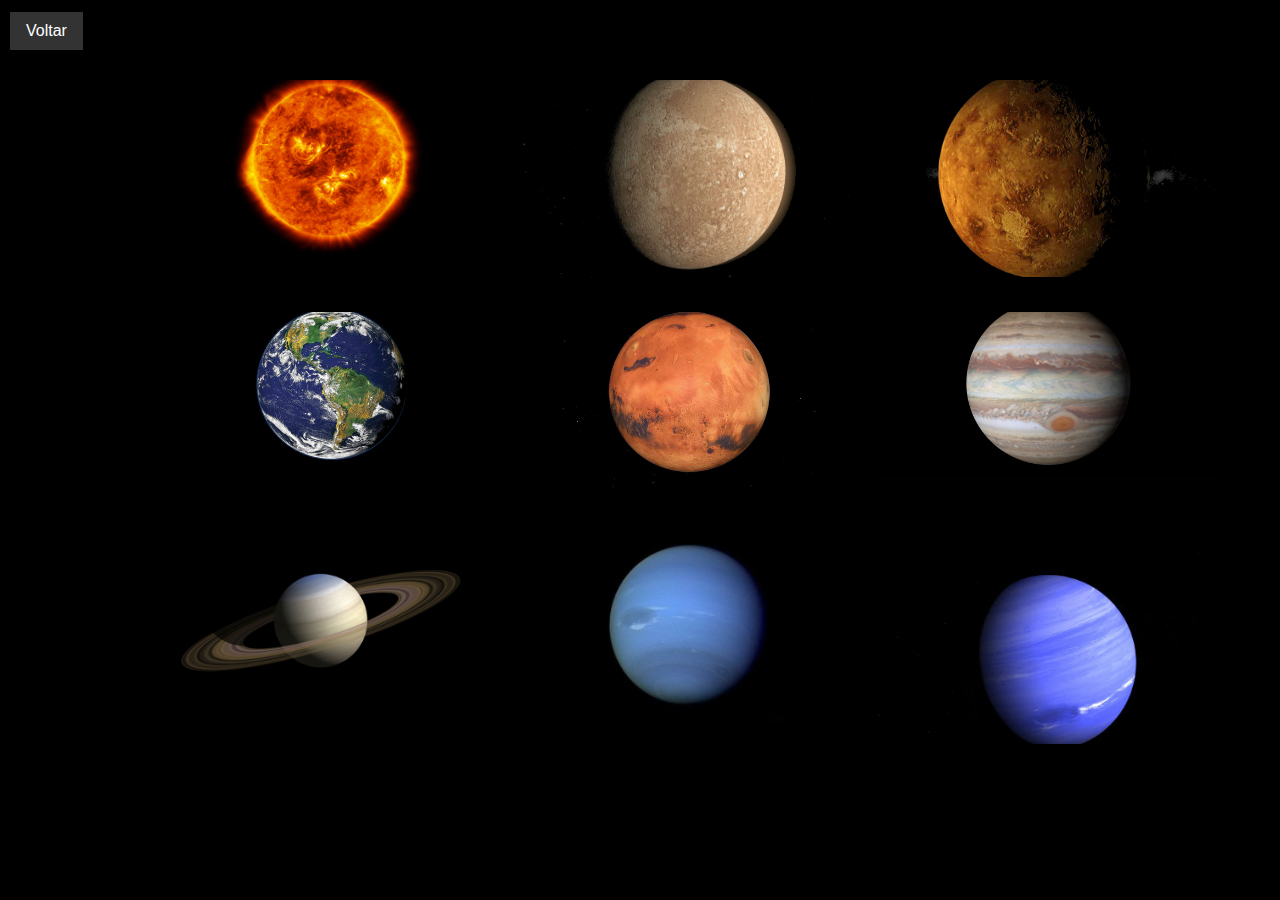
<file: info-planets.html>
<!DOCTYPE html>
<html lang="pt-BR">

<head>
    <meta charset="UTF-8">
    <meta name="viewport" content="width=device-width, initial-scale=1.0">
    <meta http-equiv="X-UA-Compatible" content="ie=edge">
    <link rel="stylesheet" href="css/info-planets.css">
    <title>Informações</title>
</head>

<body>
    <a href="home.html"><button>Voltar</button></a>

    <div class="contents">
        <ul class="demo-1 effect">
            <li>
                <h2>Sol</h2>
                <p>O Sol é a estrela central do Sistema Solar. Todos os outros corpos do Sistema Solar, como planetas, planetas anões, asteroides, cometas e poeira, bem como todos os satélites, giram ao seu redor.</p>
            </li>
            <li><img class="top" src="photos/sun.jpg" alt="sun" /></li>
        </ul>

        <ul class="demo-1 effect">
            <li>
                <h2>Mercúrio</h2>
                <p>Mercúrio é o menor e mais interno planeta do Sistema Solar, orbitando o Sol a cada 87,969 dias terrestres. A sua órbita tem a maior excentricidade e o seu eixo apresenta a menor inclinação em relação ao plano da órbita dentre todos os planetas do Sistema Solar</p>
            </li>
            <li><img class="top" src="photos/mercurio.jpg" alt="mercury" /></li>
        </ul>

        <ul class="demo-1 effect">
            <li>
                <h2>Vênus</h2>
                <p>Vénus é o segundo planeta do Sistema Solar em ordem de distância a partir do Sol, orbitando-o a cada 224,7 dias. Como Vénus se encontra mais próximo do Sol do que a Terra, ele pode ser visto aproximadamente na mesma direção do Sol.</p>
            </li>
            <li><img class="top" src="photos/venus.jpg" alt="venus" /></li>
        </ul>

        <ul class="demo-1 effect">
            <li>
                <h2>Terra</h2>
                <p>A Terra é o terceiro planeta mais próximo do Sol, o mais denso e o quinto maior dos oito planetas do Sistema Solar. É também o maior dos quatro planetas telúricos.</p>
            </li>
            <li><img class="top" src="photos/terra.jpg" alt="earth" /></li>
        </ul>

        <ul class="demo-1 effect">
            <li>
                <h2>Marte</h2>
                <p></p>
            </li>
            <li><img class="top" src="photos/marte.jpg" alt="mars" /></li>
        </ul>

        <ul class="demo-1 effect">
            <li>
                <h2>Júpiter</h2>
                <p>.</p>
            </li>
            <li><img class="top" src="photos/jupiter.jpg" alt="jupiter" /></li>
        </ul>

        <ul class="demo-1 effect">
            <li>
                <h2>Saturno</h2>
                <p>.</p>
            </li>
            <li><img class="top" src="photos/saturno.jpg" alt="saturn" /></li>
        </ul>

        <ul class="demo-1 effect">
            <li>
                <h2>Urano</h2>
                <p></p>
            </li>
            <li><img class="top" src="photos/urano.jpg" alt="" />uranus</li>
        </ul>

        <ul class="demo-1 effect">
            <li>
                <h2>Netuno</h2>
                <p></p>
            </li>
            <li><img class="top" src="photos/netuno.jpg" alt="neptune" /></li>
        </ul>
    </div>
</body>

</html>
</file>
<file: css/info-planets.css>
html {
    background-color: black;
}
button {
    background-color: #333;;
    border: none;
    color: white;
    padding: 10px 16px;
    text-align: center;
    text-decoration: none;
    display: inline-block;
    font-size: 16px;
    margin: 4px 2px;
    -webkit-transition-duration: 0.4s; /* Safari */
    transition-duration: 0.4s;
    cursor: pointer;
}

button:hover {
    background-color: white; 
    color: black; 
    border: 2px solid #333;
}
button {
    background-color: #333;
    color: white;
}
.contents{
    margin: 10px 0px 0px 10px;
    margin-left: 150px;

}
.top {
    width: 340px;
    height: 227;
}
.demo-1 {
    position:relative;
    width: 300px; 
    height: 200px;
    overflow: hidden;
    float: left;
    margin-right: 20px;
}
.demo-1 p,.demo-1 h2 {
    color:#fff;
    padding:10px;
    left:-20px;
    top:20px;
    position:relative
}
.demo-1 p {
    font-family:'Lato';
    font-size:12px;
    line-height:12px;
    margin:0
}
.demo-1 h1 {
    font-family:'Lato';
    font-size:20px;
    line-height:24px;
    margin:0;
}
.effect img {
    position:absolute;
    margin:-15px 0;
    right:0;
    top:0;
    cursor:pointer;
    -webkit-transition:top .4s ease-in-out,right .4s ease-in-out;
    -moz-transition:top .4s ease-in-out,right .4s ease-in-out;
    -o-transition:top .4s ease-in-out,right .4s ease-in-out;
    transition:top .4s ease-in-out,right .4s ease-in-out
}
.effect img.top:hover {
    top:-230px;
    right:-330px;
    padding-bottom:200px;
    padding-left:300px
}
</file>
